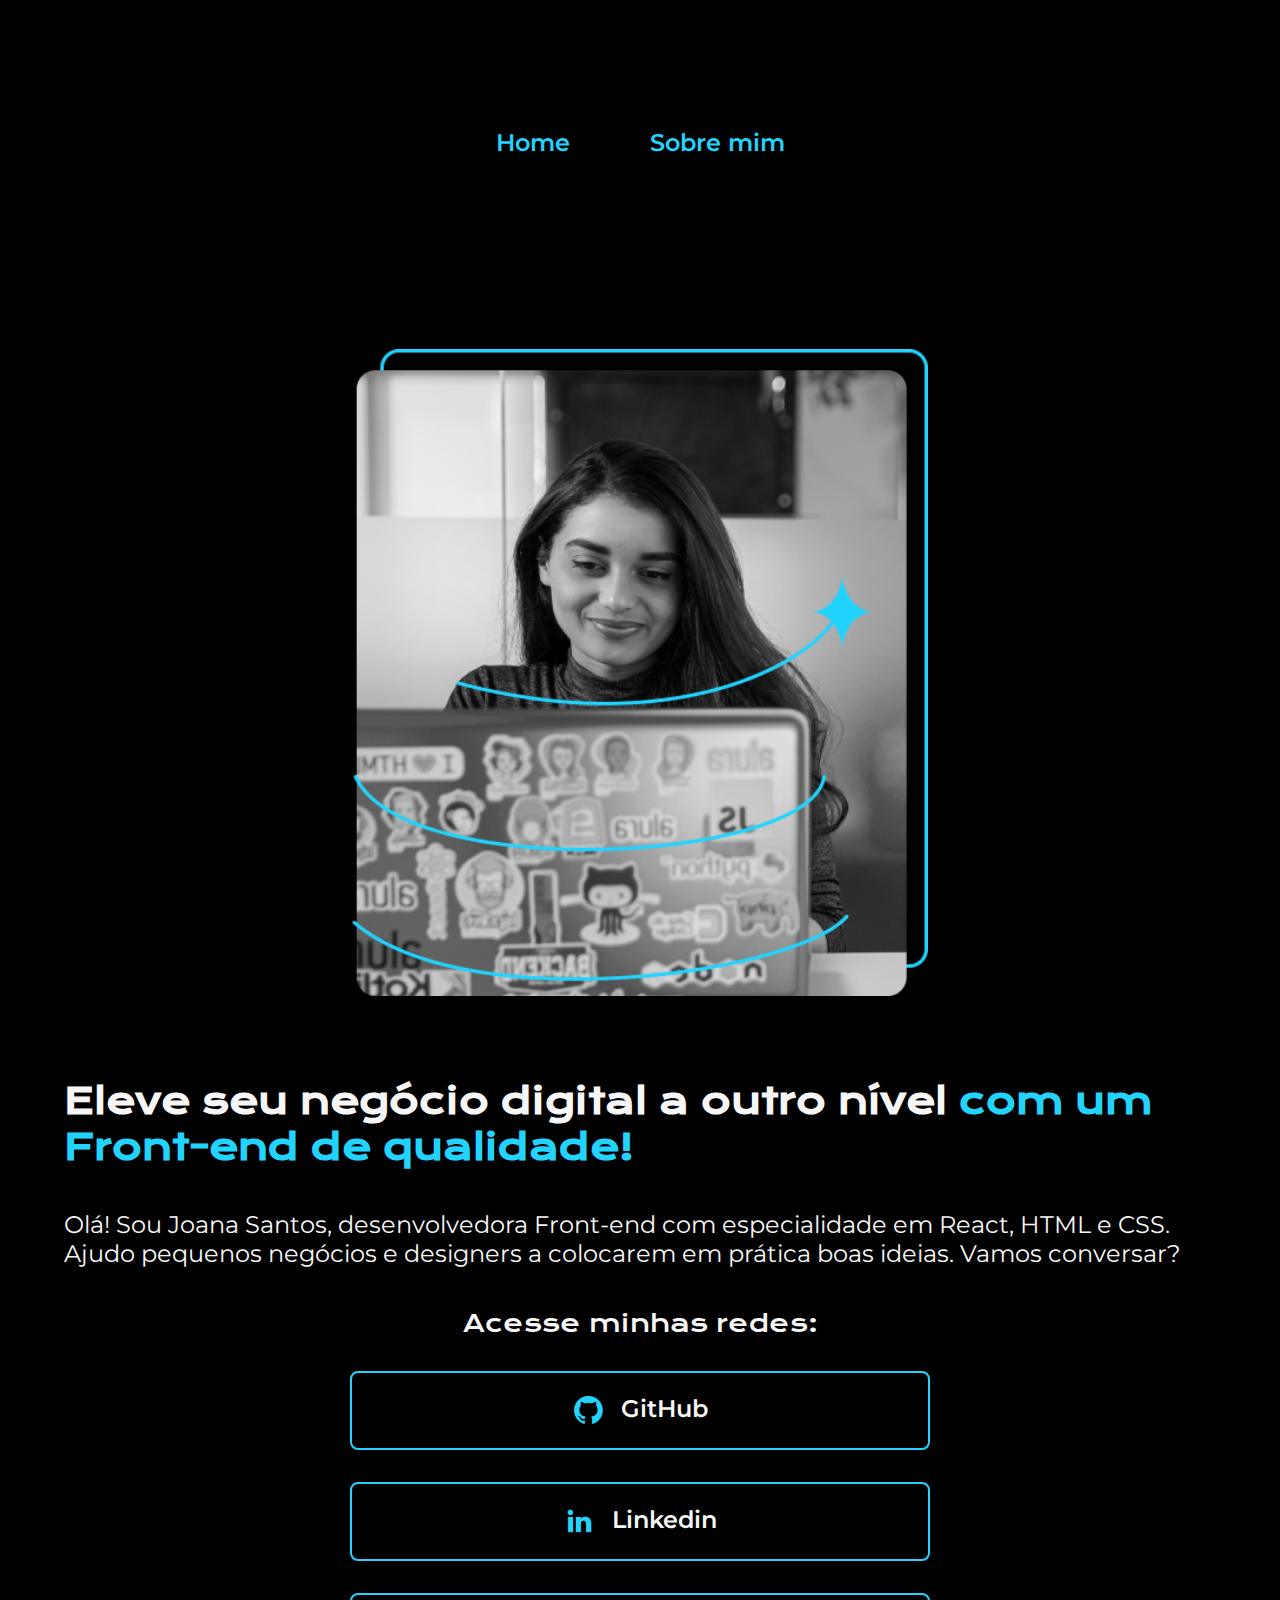
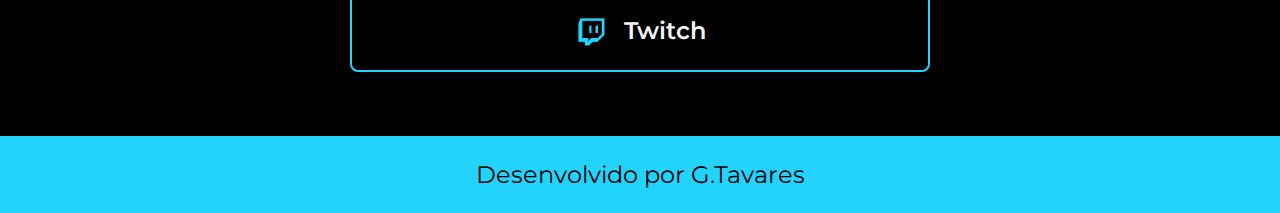
<file: index.html>
<!DOCTYPE html>
<html lang="pt-br">
<head>
    <meta charset="UTF-8">
    <meta name="viewport" content="width=device-width, initial-scale=1.0">
    <title>Front End</title>
    <link rel="stylesheet" href="/styles/style.css">
</head>
<body>
<header class="cabecalho">
    <nav class="cabecalho__menu">
        <a class="cabecalho__menu__link" href="index.html">Home</a>
        <a class="cabecalho__menu__link" href="about.html">Sobre mim</a>
    </nav>
</header>
    <main class="apresentacao">
        <section class="apresentacao__conteudo">
            <h1 class="apresentacao__conteudo__titulo">Eleve seu negócio digital a outro nível 
                <strong class="titulo-Destaque"> com um Front-end de qualidade!</strong></h1>

            <p class="apresentacao__conteudo__texto">Olá! Sou Joana Santos, desenvolvedora Front-end 
                com especialidade em React, HTML e CSS. Ajudo pequenos negócios e designers a 
                colocarem em prática boas ideias. 
                Vamos conversar?</p>

            <div class="apresentacao__links">
                <h2 class="apresentacao__links__subtitulo">Acesse minhas redes:</h2>
                <a class="apresentacao__links__navegacao" href="https://github.com/GabrielTvares"><img src="assets/github.png" alt="">GitHub </a>
                <a class="apresentacao__links__navegacao" href="http://linkedin.com/gabrieltvares"><img src="assets/linkedin.png" alt="">Linkedin </a>
                <a class="apresentacao__links__navegacao" href="http://twich.tv"><img src="assets/twitch.png" alt="">Twitch </a>
            </div>
        </section>

        <img class="apresentacao_imagem" src="assets/Imagem.png" alt="Foto de Joana Santos programando">

    </main>

    <footer>
        <p class="rodape">Desenvolvido por G.Tavares</p>
    </footer>
</body>
</html>
</file>
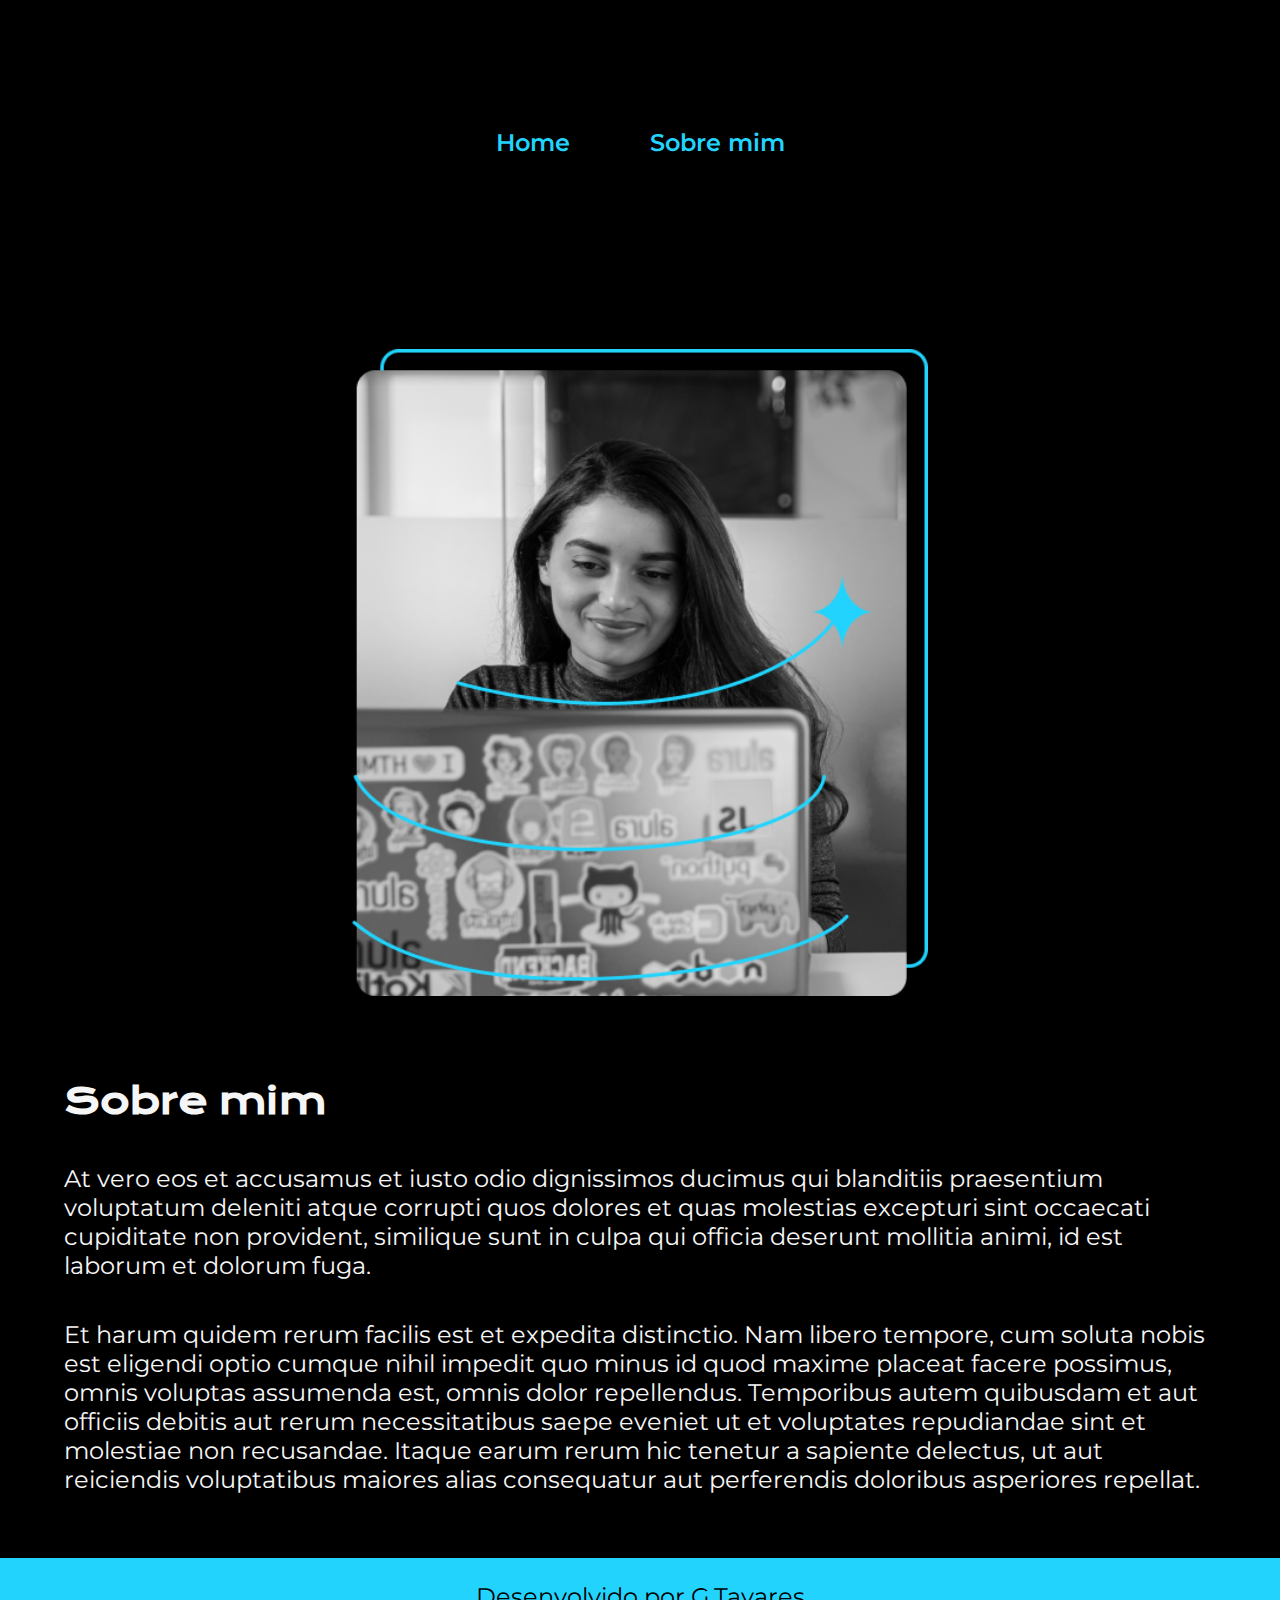
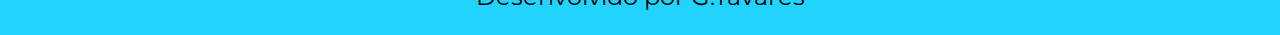
<file: about.html>
<!DOCTYPE html>
<html lang="pt-br">
<head>
    <meta charset="UTF-8">
    <meta name="viewport" content="width=device-width, initial-scale=1.0">
    <title>Sobre Mim</title>
    <link rel="stylesheet" href="/styles/style.css">
</head>
<body>
    <header class="cabecalho">
        <nav class="cabecalho__menu">
            <a class="cabecalho__menu__link" href="index.html">Home</a>
            <a class="cabecalho__menu__link" href="about.html">Sobre mim</a>
        </nav>
    </header>
    <main class="apresentacao">
        <section class="apresentacao__conteudo">
            <h1 class="apresentacao__conteudo__titulo">Sobre mim</h1>
            <p class="apresentacao__conteudo__texto">At vero eos et accusamus et iusto odio dignissimos ducimus qui blanditiis praesentium voluptatum deleniti atque corrupti quos dolores et quas molestias excepturi sint occaecati cupiditate non provident, similique sunt in culpa qui officia deserunt mollitia animi, id est laborum et dolorum fuga.</p>
            <p class="apresentacao__conteudo__texto">Et harum quidem rerum facilis est et expedita distinctio. Nam libero tempore, cum soluta nobis est eligendi optio cumque nihil impedit quo minus id quod maxime placeat facere possimus, omnis voluptas assumenda est, omnis dolor repellendus. Temporibus autem quibusdam et aut officiis debitis aut rerum necessitatibus saepe eveniet ut et voluptates repudiandae sint et molestiae non recusandae. Itaque earum rerum hic tenetur a sapiente delectus, ut aut reiciendis voluptatibus maiores alias consequatur aut perferendis doloribus asperiores repellat.</p>
        </section>
        <img class="apresentacao_imagem" src="assets/Imagem.png" alt="Foto de Joana Santos programando">
    </main>
    <footer>
        <p class="rodape">Desenvolvido por G.Tavares</p>
    </footer>
</body>
</html>
</file>
<file: styles/style.css>
@import url('https://fonts.googleapis.com/css2?family=Krona+One&family=Montserrat:wght@400;600&display=swap');

/* Declarando variavel :root=Raiz */
:root {
    --cor-primaria: #000000;
    --cor-secundaria: #F6F6F6; 
    --cor-terciaria: #22D4FD;
    /*Hover= animacao ao passar cursor no botao*/
    --cor-hover: #3d3d3d;

    --fonte-primaria: 'Montserrat', sans-serif;
    --fonte-secundaria: 'Krona One', sans-serif;
}

/*Seletor universal*/
*{
    margin: 0;
    padding: 0;
}

body {
    /* height: 100vh; */
    box-sizing: border-box;
    background-color: var(--cor-primaria);
    color: var(--cor-secundaria);
}

.cabecalho {
    padding: 2% 0% 0% 15%;

}

.cabecalho__menu {
    display: flex;
    gap: 80px;
}

.cabecalho__menu__link {
    font-family:var(--fonte-primaria);
    font-size: 1.5rem;
    font-weight: 600;
    color: var(--cor-terciaria);
    text-decoration: none; /*remove sublinhado padrao html*/
}
.titulo-Destaque {
    color: var(--cor-terciaria);
}
.apresentacao {
    padding: 5% 15%;
    display: flex;
    align-items: center;
    justify-content: space-between;
    gap: 82px;
}
.apresentacao__conteudo {
    width: 50%;
    display: flex;
    flex-direction: column;
    gap: 40px;
}

.apresentacao__conteudo__titulo {
    font-size: 2.25rem;
    font-family: var(--fonte-secundaria);
}
.apresentacao__conteudo__texto {
    font-size: 1.5rem;
    font-family: var(--fonte-primaria);
}

.apresentacao__links {
    display: flex;
    flex-direction: column;
    justify-content: space-between;
    align-items: center;
    gap: 32px;
}
.apresentacao__links__subtitulo {
    font-family: var(--fonte-secundaria);
    font-weight: 400;
    font-size: 1.5rem;
}
.apresentacao__links__navegacao {
    /* background-color: #22D4FD; */
    display: flex;
    justify-content: center;
    gap: 16px;
    border: 2px solid var(--cor-terciaria);
    width: 50%;
    text-align: center;
    border-radius: 8px;
    font-size: 1.5rem;
    font-weight: 600;
    padding: 21.5px 0;
    text-decoration: none;
    color: var(--cor-secundaria);
    font-family: var(--fonte-primaria);
}
.apresentacao__links__navegacao:hover {
    background-color: var(--cor-hover);
}

.apresentacao_imagem {
    width: 50%;
}
.rodape {
    color: var(--cor-primaria);
    background-color: var(--cor-terciaria);
    padding: 24px;
    text-align: center;
    font-family: var(--fonte-primaria);
    font-size: 1.5rem;
    font-weight: 400;
}

/*Responsividade Mobile (Media Queries)*/
@media (max-width: 1300px) {
    .cabecalho {
        padding: 10%;
    }
    .cabecalho__menu {
        justify-content: center; /*centralizar "Home/Sobremim*/
    }
    .apresentacao {
        flex-direction: column-reverse; /*centralizar forma de coluna baixo p/ cima*/
        padding: 5%;
    }

    .apresentacao__conteudo {
        width: auto; /*Valor relativo ao elemento PAI (.apresentacao__conteudo {width: 50%;}*/
    }

}
</file>
